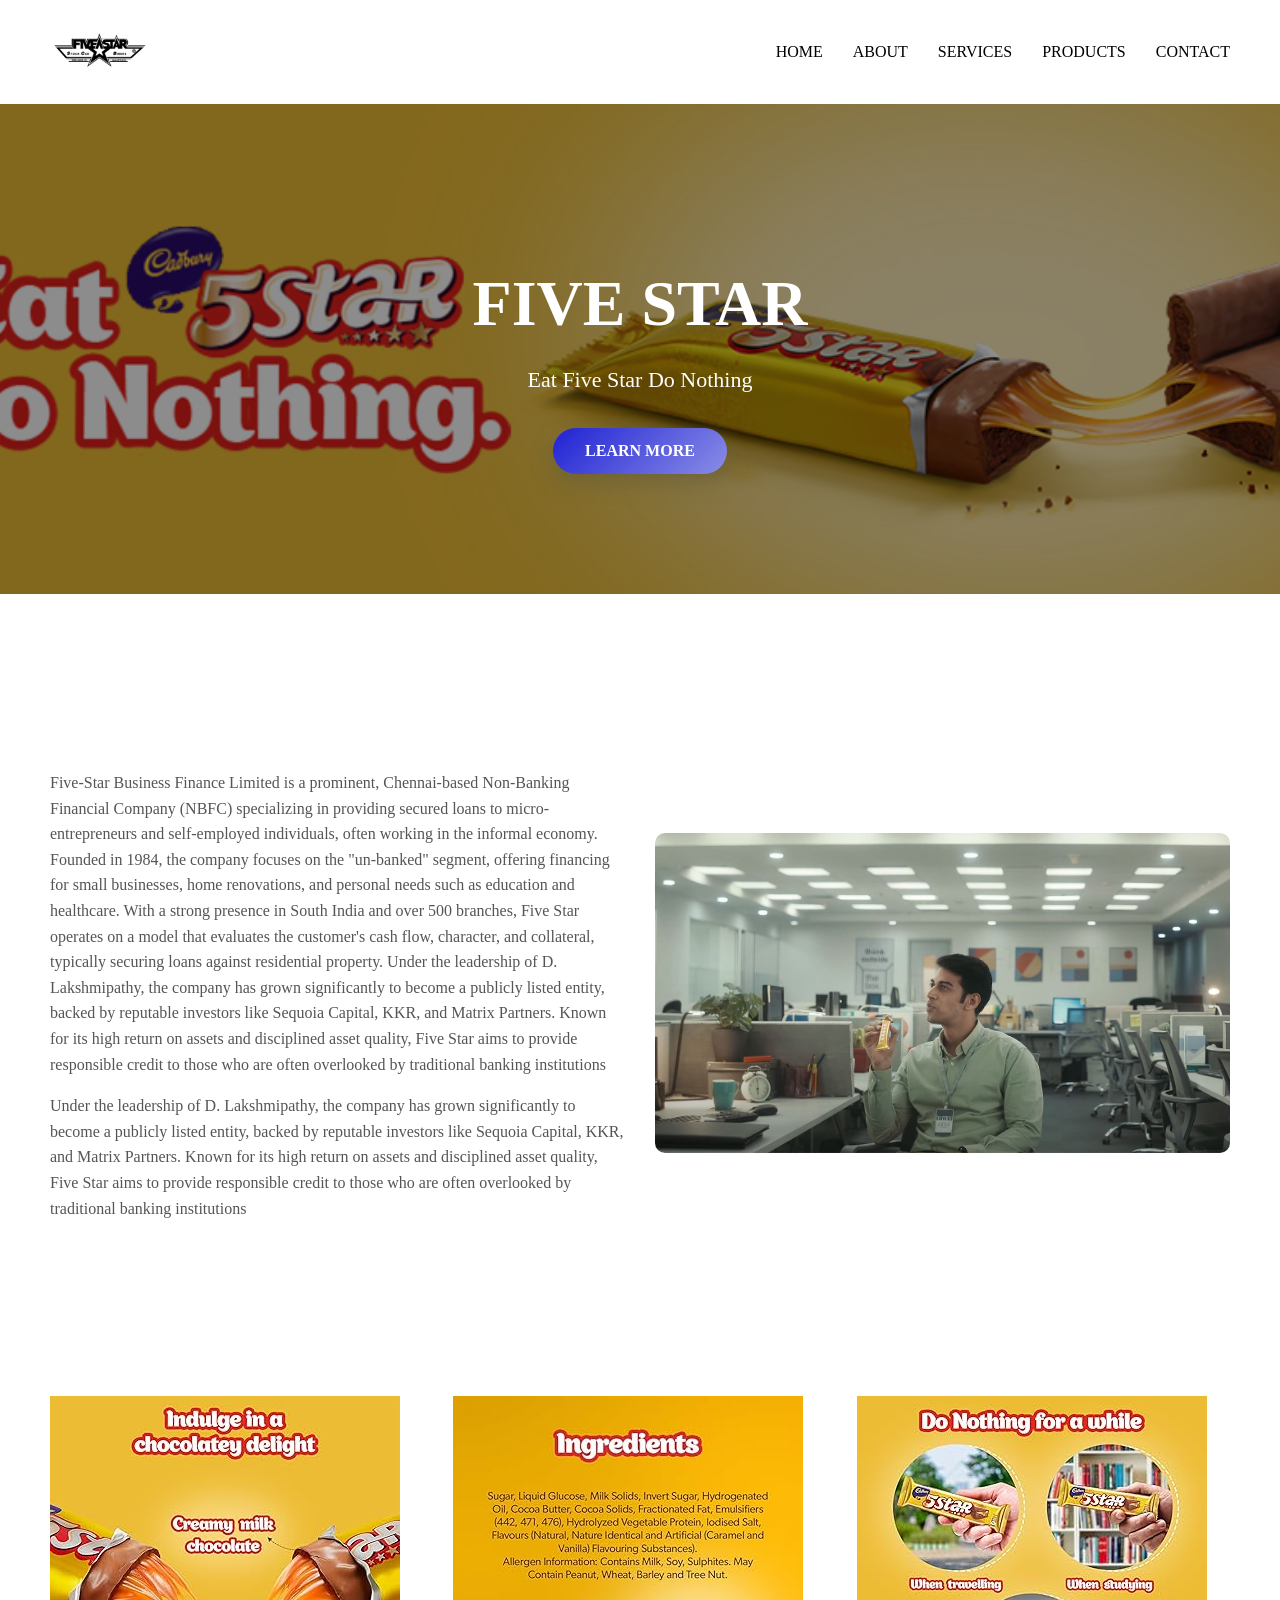
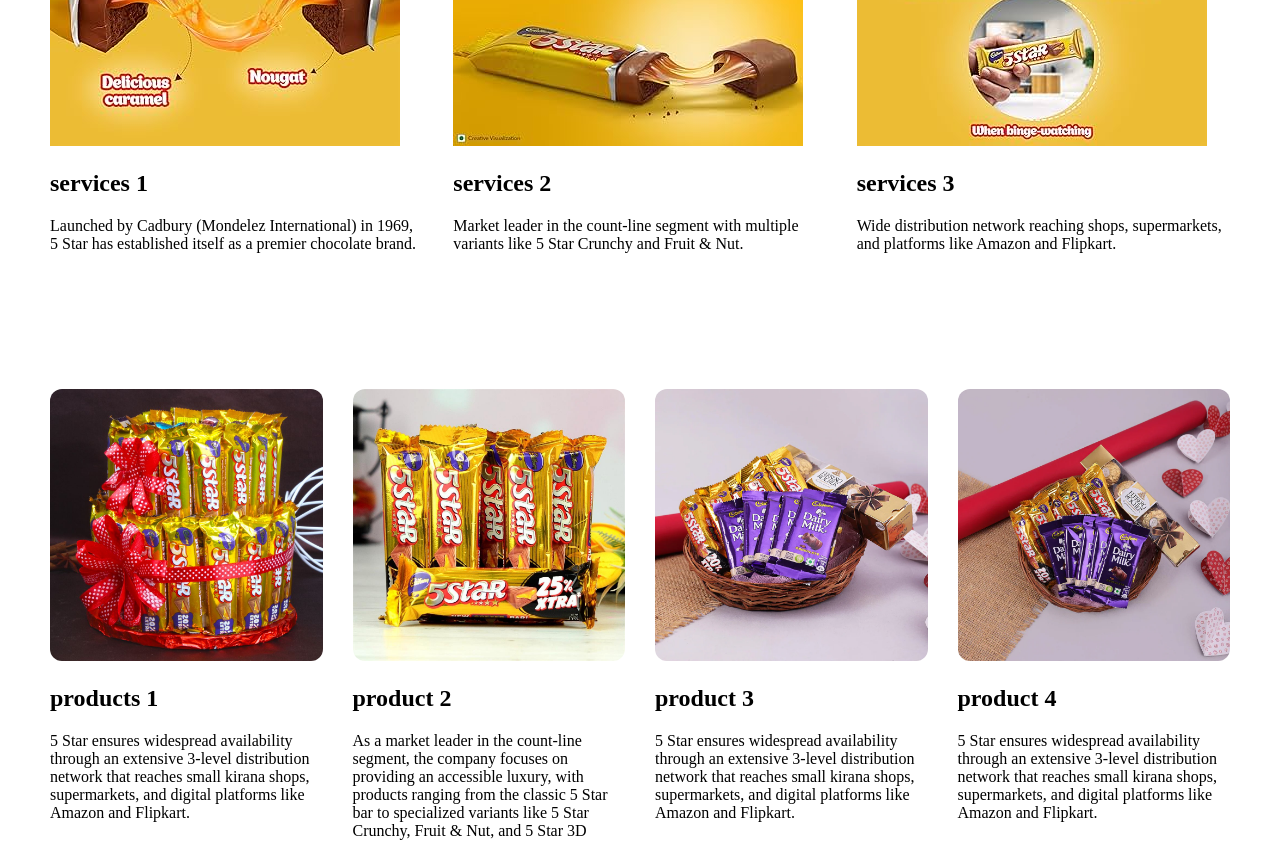
<file: index.html>
<!DOCTYPE html>
<html lang="en">
<head>
    <meta charset="UTF-8">
    <meta name="viewport" content="width=device-width, initial-scale=1.0">
    <title>HOME PAGE</title>
<link rel="stylesheet" href="style.css">
</head>
<body>
    <header>
        <div class="logo-box">
            <img src="logo.png" alt="" id="logo-image">
        </div>
        <div class="links-box">
            <ul>
                <li><a href="index.html">HOME</a></li>
                <li><a href="about.html">ABOUT</a></li>
                <li><a href="#">SERVICES</a></li>
                <li><a href="#">PRODUCTS</a></li>
                <li><a href="#">CONTACT
                    
                </a></li>
            </ul>
        </div>
    </header>



<div id="hero">
        <h1>FIVE   STAR</h1>
    <P>Eat Five Star Do Nothing</P>
   <body>

<a href="#" class="cta-btn">LEARN MORE</a>

</body>
</div>

<div>
<div>
<h1 class="sec-title">About Us</h1>
</div>
<div id="about-box">
<div id="about-text-box">
<p>Five-Star Business Finance Limited is a prominent, Chennai-based Non-Banking Financial Company (NBFC) specializing in providing secured loans to micro-entrepreneurs and self-employed individuals, often working in the informal economy. Founded in 1984, the company focuses on the "un-banked" segment, offering financing for small businesses, home renovations, and personal needs such as education and healthcare. With a strong presence in South India and over 500 branches, Five Star operates on a model that evaluates the customer's cash flow, character, and collateral, typically securing loans against residential property. Under the leadership of D. Lakshmipathy, the company has grown significantly to become a publicly listed entity, backed by reputable investors like Sequoia Capital, KKR, and Matrix Partners. Known for its high return on assets and disciplined asset quality, Five Star aims to provide responsible credit to those who are often overlooked by traditional banking institutions</p><p> Under the leadership of D. Lakshmipathy, the company has grown significantly to become a publicly listed entity, backed by reputable investors like Sequoia Capital, KKR, and Matrix Partners. Known for its high return on assets and disciplined asset quality, Five Star aims to provide responsible credit to those who are often overlooked by traditional banking institutions</p>
</div>

<div id="about-image-box">
<img src="about-pic.jpg" id="about-image">
</div>

</div>
<div>
                      <h1 class="sec-title">our services</h1>
</div>
<div id="services-box">
    <div class="service-box">
        <img src="services-1.jpg" class="service-image">
        <h2>services 1</h2>
        <p>Launched by Cadbury (Mondelez International) in 1969, 5 Star has established itself as a premier chocolate brand.</p>
    </div>

    <div class="service-box">
        <img src="services-2.jpg" class="service-image">
        <h2>services 2</h2>
        <p>Market leader in the count-line segment with multiple variants like 5 Star Crunchy and Fruit & Nut.</p>
    </div>

    <div class="service-box">
        <img src="services-3.jpg" class="service-image">
        <h2>services 3</h2>
        <p>Wide distribution network reaching shops, supermarkets, and platforms like Amazon and Flipkart.</p>
    </div>
</div>

<div>
                       <h1 class="sec-title">our products</h1>
</div>
<div>
<div id="products-box">
 <div class="product-box">
    <img src="products-1.jpg" class="product-image">
    <h2>products 1</h2>
    <P>
       5 Star ensures widespread availability through an extensive 3-level distribution network that reaches small kirana shops, supermarkets, and digital platforms like Amazon and Flipkart. </P>
 </div> 
 <div class="product-box">
    <img src="products-2.jpeg" class="product-image">
    <h2>product 2</h2>
    <p>As a market leader in the count-line segment, the company focuses on providing an accessible luxury, with products ranging from the classic 5 Star bar to specialized variants like 5 Star Crunchy, Fruit & Nut, and 5 Star 3D</p>
 </div> 
 <div class="product-box">
    <img src="products-3.webp" class="product-image">
    <h2>product 3</h2>
    <p> 5 Star ensures widespread availability through an extensive 3-level distribution network that reaches small kirana shops, supermarkets, and digital platforms like Amazon and Flipkart.</p>
 </div> 
 <div class="product-box">
    <img src="products-4.webp" class="product-image">
    <h2>product 4</h2>
    <P> 5 Star ensures widespread availability through an extensive 3-level distribution network that reaches small kirana shops, supermarkets, and digital platforms like Amazon and Flipkart.</P>
 </div>

</div>

</div>

</body>
</html>
</file>
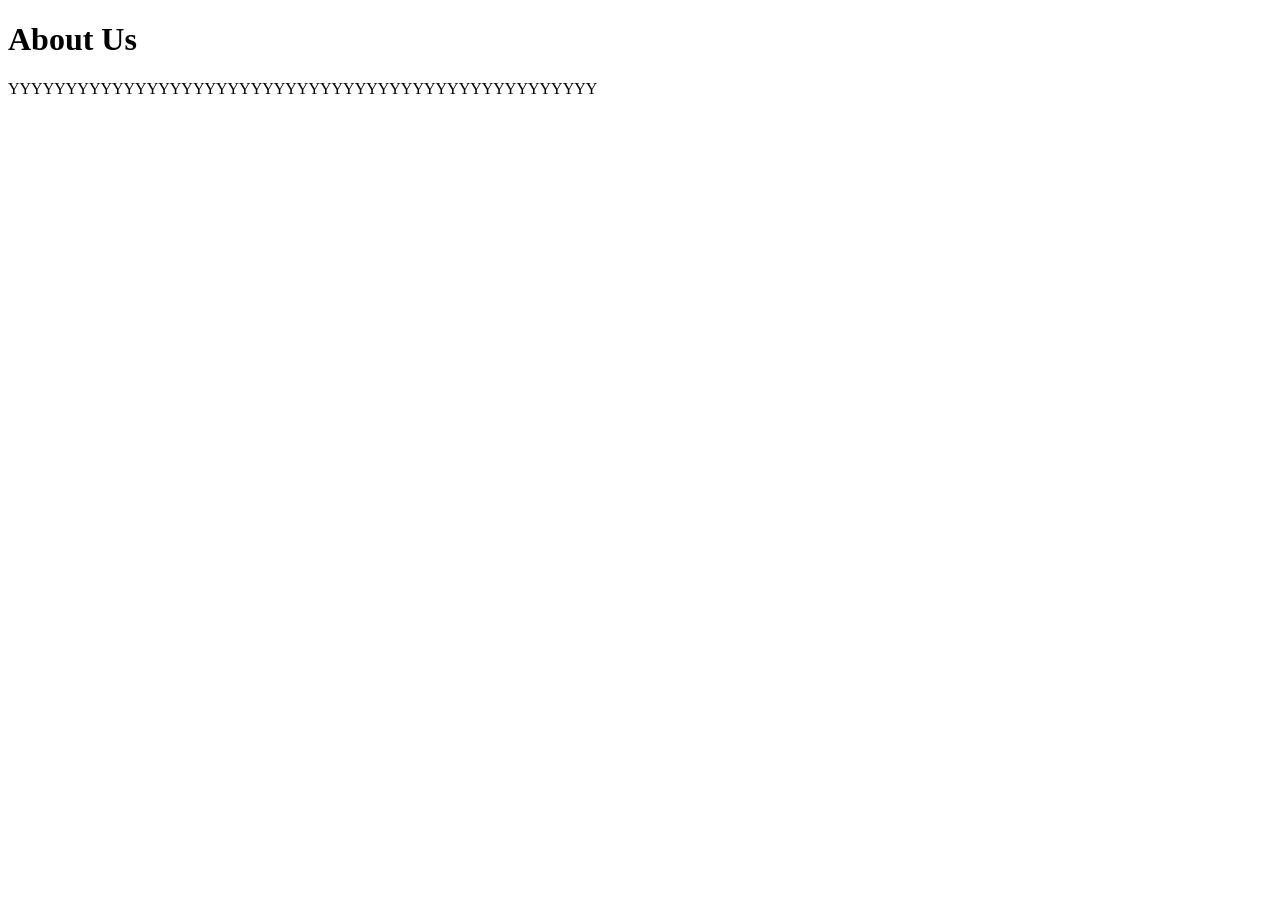
<file: about.html>
<!DOCTYPE html>
<html lang="en">
<head>
    <meta charset="UTF-8">
    <meta name="viewport" content="width=device-width, initial-scale=1.0">
    <title>About Page</title>
</head>
<body>
    <h1>About Us</h1>
    <p>YYYYYYYYYYYYYYYYYYYYYYYYYYYYYYYYYYYYYYYYYYYYYYYYYYY</p>
</body>
</html>
</file>
<file: style.css>
body{margin:0px
}
ul{
    margin: 0px;
    padding: 0px;
}

/*header*/
header{
    display:flex;
    justify-content: space-between;
    align-items:center;
    padding:0px 50px;
}

img#logo-image{
    height:100px;
}

.links-box ul{
    display: flex;
    list-style-type:none;
    gap:30px;
}
.links-box ul li a{
    text-decoration: none;
    color:black;
}
.links-box ul li a:hover{
    color:blue;
    text-decoration: underline;
}
@media (max-width:768px){
    header{
        flex-wrap:wrap;
        justify-content: center;
        align-items: center;
        padding:0px 15px;
    }

    .links-box ul{
        margin-bottom: 20px;
        gap: 20px;
    }
}

#hero{
    position: relative;
    overflow: hidden;
    background-color: yellow;
    background-image: url(hero-bg.jpg);
    background-size: cover;
    background-position: center;
    text-align: center;
    color: white;
    padding: 120px 50px;

    animation: zoomBg 12s ease-in-out infinite alternate;
}

/* Overlay */
#hero::before{
    content: "";
    position: absolute;
    inset: 0;
    background: rgba(0,0,0,0.45);
    z-index: 1;
}

/* Keep content above overlay */
#hero *{
    position: relative;
    z-index: 2;
}

/* HERO TITLE */
#hero h1{
    font-size: 64px;
    font-weight: 700;
    margin-bottom: 20px;

    opacity: 0;
    transform: translateY(40px);
    animation: fadeUp 1s ease forwards;
    animation-delay: 0.3s;
}

/* HERO PARAGRAPH */
#hero p{
    font-size: 22px;
    line-height: 1.7;
    max-width: 700px;
    margin: auto auto 30px;

    opacity: 0;
    transform: translateY(40px);
    animation: fadeUp 1s ease forwards;
    animation-delay: 0.6s;
}

/* BUTTON */
#hero .btn{
    display: inline-block;
    font-size: 18px;
    font-weight: 600;
    padding: 14px 35px;
    background: #ff9800;
    color: white;
    text-decoration: none;
    border-radius: 50px;
    transition: 0.3s;

    opacity: 0;
    transform: translateY(40px);
    animation: fadeUp 1s ease forwards;
    animation-delay: 0.9s;
}

#hero .btn:hover{
    background: #ff3d00;
    transform: scale(1.05);
}

/* SECTION TITLE */
.sec-title{
    text-align: center;
    position: relative;
    margin-bottom: 50px;
    font-size: 40px;
    font-weight: 700;
}

/* Animated underline */
.sec-title::after{
    content: "";
    width: 80px;
    height: 4px;
    background: linear-gradient(90deg,#ff9800,#ff3d00);
    display: block;
    margin: 12px auto 0;
    border-radius: 10px;

    animation: lineMove 2s infinite alternate;
}

/* Animations */
@keyframes fadeUp{
    to{
        opacity: 1;
        transform: translateY(0);
    }
}

@keyframes zoomBg{
    from{
        background-size: 100%;
    }
    to{
        background-size: 110%;
    }
}

@keyframes lineMove{
    from{
        width: 50px;
    }
    to{
        width: 100px;
    }
}

/* Responsive */
@media(max-width:768px){

    #hero{
        padding: 80px 20px;
    }

    #hero h1{
        font-size: 40px;
    }

    #hero p{
        font-size: 18px;
    }

    .sec-title{
        font-size: 30px;
    }
}
.cta-btn {
    position: relative;
    display: inline-flex;
    align-items: center;
    justify-content: center;
    gap: 10px;
    padding: 14px 32px;
    font-size: 16px;
    font-weight: 600;
    color: #fff;
    text-decoration: none;
    border: none;
    border-radius: 50px;
    cursor: pointer;

    background: linear-gradient(135deg, #1f22d3, #f6f9f9);
    background-size: 200% 200%;

    overflow: hidden;
    transition: all 0.35s ease;

    box-shadow: 0 8px 20px rgba(98, 92, 54, 0.585);

    animation: gradientFlow 6s ease infinite;
}

/* Shine Effect */
.cta-btn::before {
    content: "";
    position: absolute;
    top: -50%;
    left: -120%;
    width: 60%;
    height: 200%;
    background: rgba(255, 255, 255, 0.25);
    transform: rotate(25deg);
    transition: 0.8s;
}

/* Glow Ring */
.cta-btn::after {
    content: "";
    position: absolute;
    inset: 0;
    border-radius: 50px;
    padding: 2px;
    background: linear-gradient(135deg, #fcf7f7f3, #f6f1f1fd);
    -webkit-mask: 
        linear-gradient(#f2f2f5 0 0) content-box, 
        linear-gradient(#f9f9fb 0 0);
    -webkit-mask-composite: xor;
    mask-composite: exclude;
    opacity: 0;
    transition: opacity 0.3s ease;
}

/* Hover Effects */
.cta-btn:hover {
    transform: translateY(-4px) scale(1.03);
    box-shadow:
        0 0 20px rgba(72, 153, 246, 0.868),
        0 12px 30px rgba(65, 128, 238, 0.949);
}

.cta-btn:hover::before {
    left: 140%;
}

.cta-btn:hover::after {
    opacity: 1;
}

/* Click Effect */
.cta-btn:active {
    transform: scale(0.96);
}

/* Floating Animation */
@keyframes gradientFlow {
    0% {
        background-position: 0% 50%;
    }
    50% {
        background-position: 100% 50%;
    }
    100% {
        background-position: 0% 50%;
    }
}                                                                                                                                                                                                                                                                                                                                                                                                                                                                                                                                                                                                                                                                                                                                                                                                                                                                                                                                                                                                                                                                                                                                                                                                                                                                                                                                                                                                                                                                                                                                                                                                                                                                                                                                                                                                                                                                                                                                                                                                                                                                                                                                                                                                                                                                                                                           
@media (max-width:768px){
#hero{
    padding:50px 15px;
    text-align: center;
    text-align: center;
    padding:0px 30px;  
    padding-bottom: 15px; 
}
.links-box ul{
    margin-bottom: 20px
}
} 
#about-box{display:flex;
    padding:0px 50px;
    gap:30px;
}
#about-text-box{width:50%;
}
#about-imge-box{width:50%;
}
#about-imge{width:100%;
}
#about-box {
  display: flex;
  padding: 40px 50px;
  gap: 30px;
  align-items: center;
}

/* text animation (slide from left) */
#about-text-box {
  width: 50%;
  opacity: 0;
  transform: translateX(-50px);
  animation: slideLeft 0.8s ease forwards;
}

/* image animation (slide from right) */
#about-image-box {
  width: 50%;
  opacity: 0;
  transform: translateX(50px);
  animation: slideRight 0.8s ease forwards;
  animation-delay: 0.3s;
}


/* image styling + hover */
#about-image {
  width: 100%;
  border-radius: 10px;
  transition: transform 0.4s ease;
}
/* modern hover effect */
#about-box:hover img#about-image{
    transform: scale(1.010);
    box-shadow: 0 15px 40px rgba(248, 231, 3, 0.866);
    filter: brightness(1.05);
}


#about-image:hover {
  transform: scale(1.05);
}

/* text styling */
#about-text-box p {
  margin-bottom: 15px;
  color: #555;
  line-height: 1.6;
}

/* animations */
@keyframes slideLeft {
  to {
    opacity: 1;
    transform: translateX(0);
  }
}

@keyframes slideRight {
  to {
    opacity: 1;
    transform: translateX(0);
  }
}
.sec-title {
  text-align: center;
  margin-bottom: 30px;

  opacity: 0;
  transform: translateY(-20px);
  animation: titleFade 0.8s ease forwards;
}
@media(max-width:768px){
    #about-box{
    padding: 0px 15px;
    flex-wrap: wrap;
}


#about-text-box,
#about-image-box{
    width:100%;
}
#about-text-box{
   text-align: justify; 
}
}


#services-box {
    padding: 0px 50px;
    display: flex;
    gap: 30px;
}
/* container animation (stagger effect) */
.service-box{
    width: 33.33%;
    opacity: 0;
    transform: translateY(30px);
    animation: fadeUp 0.8s ease forwards;
}
/* stagger delay for 3 images */
.service-box:nth-child(1){ animation-delay: 0.1s; }
.service-box:nth-child(2){ animation-delay: 0.3s; }
.service-box:nth-child(3){ animation-delay: 0.5s; }



/* image styling + smooth hover */
img.service-box{
    width: 100%;
    border-radius: 12px;
    transition: transform 0.4s ease, box-shadow 0.4s ease, filter 0.4s ease;
    cursor: pointer;
}
/* modern hover effect */
.service-box:hover img.service-image{
    transform: scale(1.010);
    box-shadow: 0 15px 40px rgba(248, 231, 3, 0.866);
    filter: brightness(1.05);
}

/* keyframes */
@keyframes fadeUp{
    to{
        opacity: 1;
        transform: translateY(0);
    }
}



/*products section*/
#products-box{
    padding: 0px 50px;
    display: flex;
    gap: 30px;
}

/* container animation (stagger effect) */
.product-box{
    width: 25%;
    opacity: 0;
    transform: translateY(30px);
    animation: fadeUp 0.8s ease forwards;
}

/* stagger delay for 4 images */
.product-box:nth-child(1){ animation-delay: 0.1s; }
.product-box:nth-child(2){ animation-delay: 0.3s; }
.product-box:nth-child(3){ animation-delay: 0.5s; }
.product-box:nth-child(4){ animation-delay: 0.7s; }

/* image styling + smooth hover */
img.product-image{
    width: 100%;
    border-radius: 12px;
    transition: transform 0.4s ease, box-shadow 0.4s ease, filter 0.4s ease;
    cursor: pointer;
}

/* modern hover effect */
.product-box:hover img.product-image{
    transform: scale(1.08);
    box-shadow: 0 15px 40px rgba(245, 197, 5, 0.997);
    filter: brightness(1.05);
}

/* keyframes */
@keyframes fadeUp{
    to{
        opacity: 1;
        transform: translateY(0);
    }
}

@media (max-width:768px){

#services-box{
    padding: 0px 15px;
    flex-wrap: wrap;
}
    .service-box{
    width:100%;
}
}
@media(max-width:768px){

#products-box{
    padding:0px 15px;
    flex-wrap: wrap;

}
.product-box{
    width:100%
}

}
</file>
